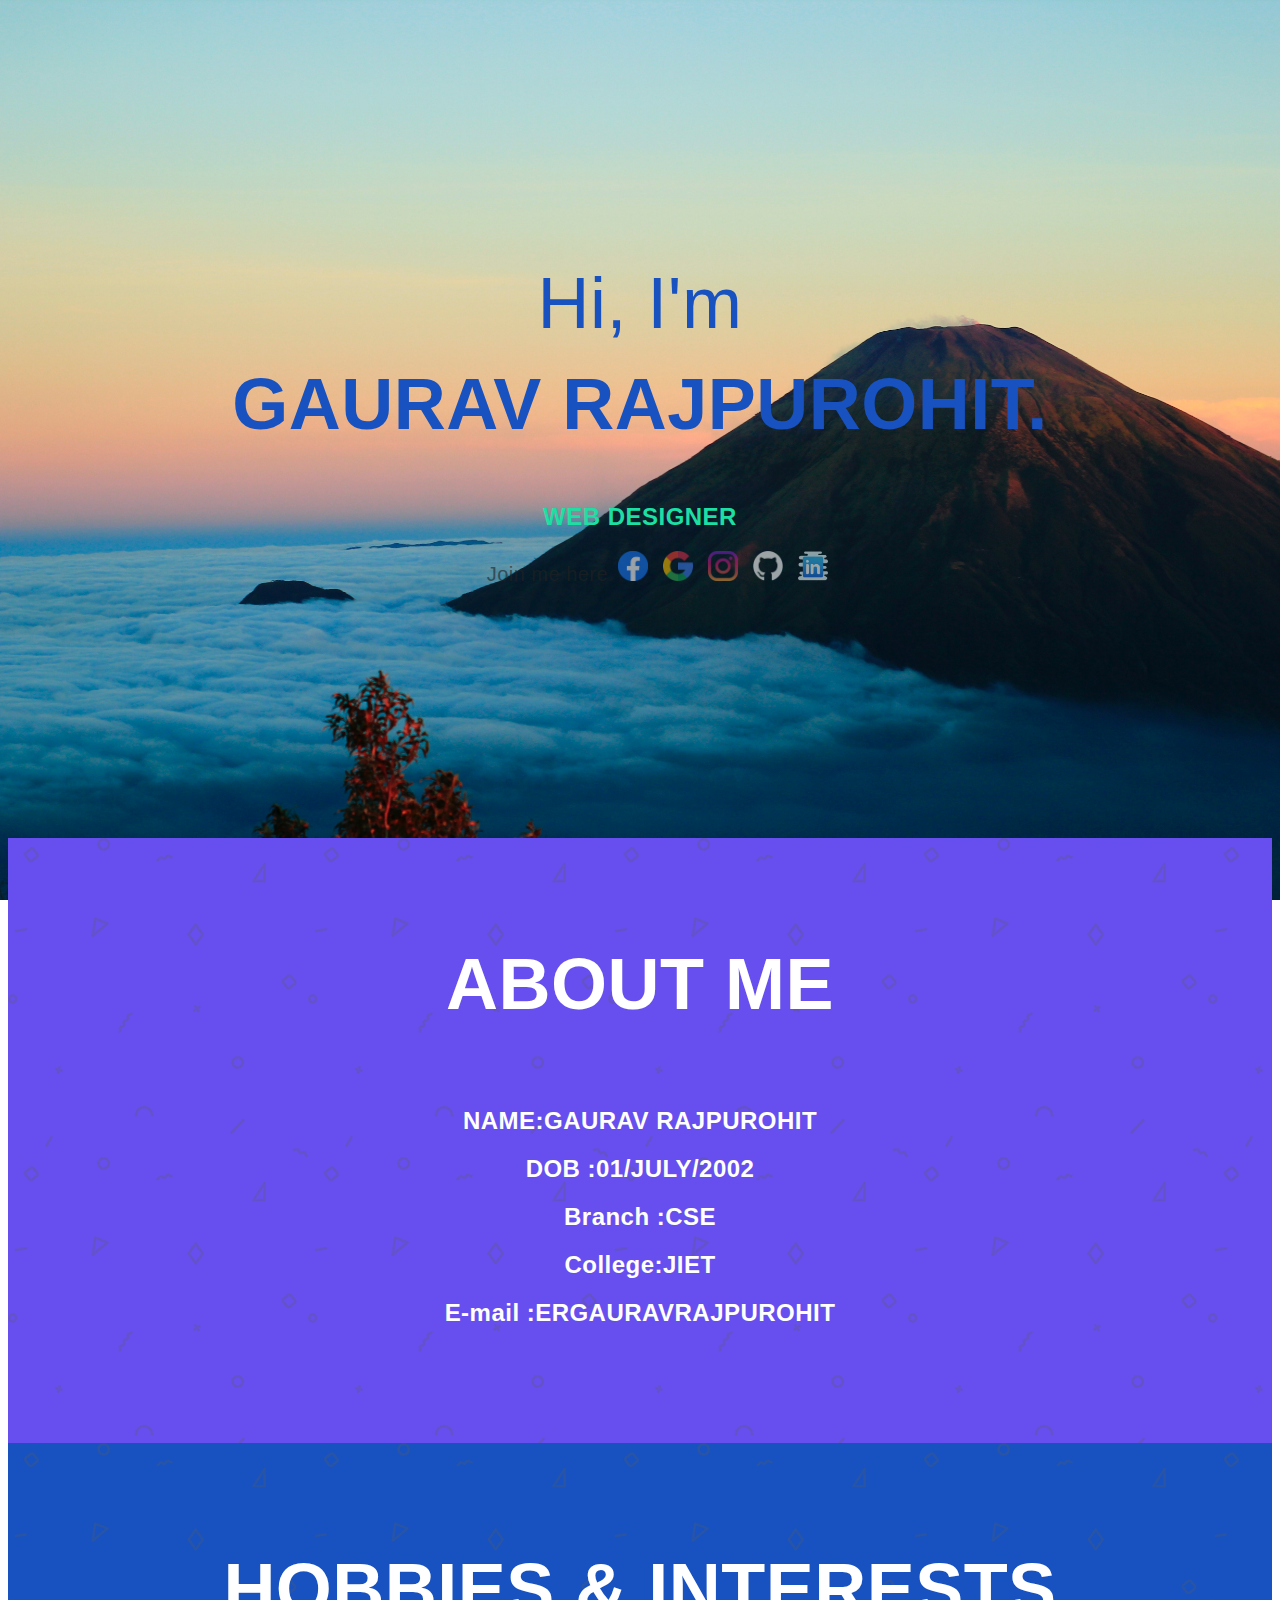
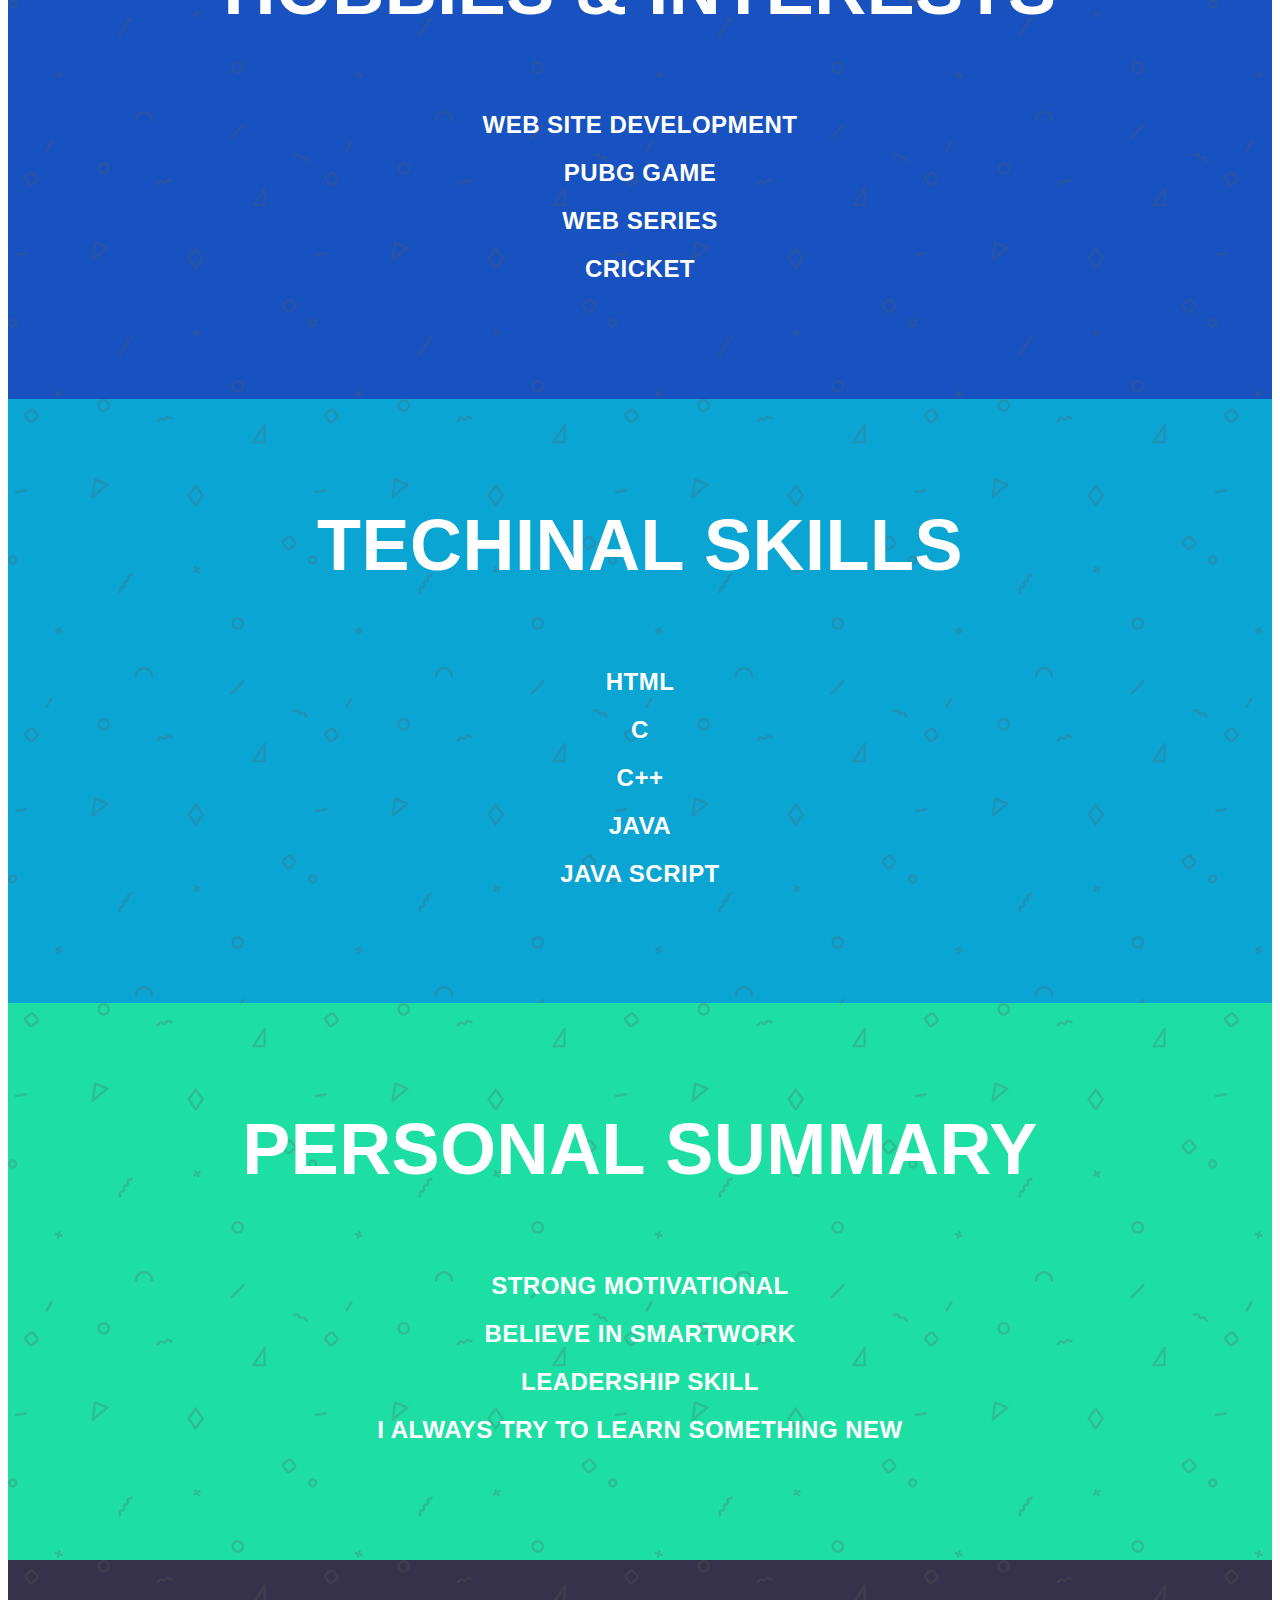
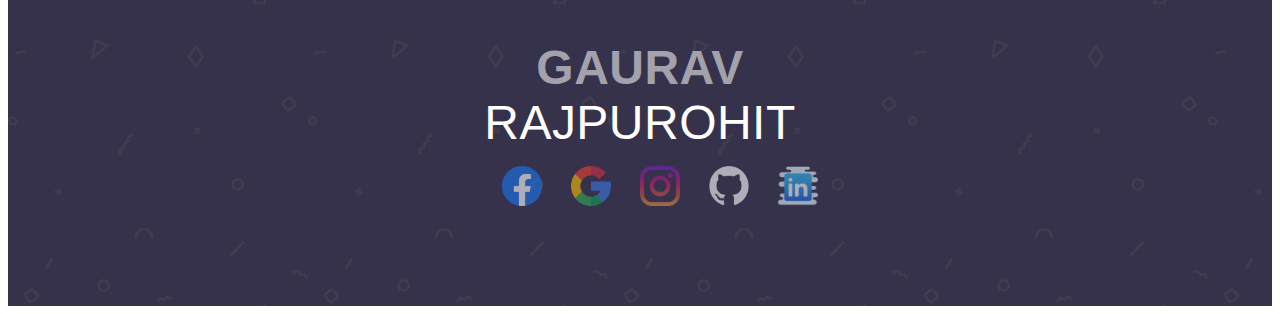
<file: index.html>
<!DOCTYPE html>
<html lang="en">
<head>
  <meta charset="UTF-8">
  <meta name="viewport" content="width=device-width, initial-scale=1.0">
  <title>Document</title>
  <link href="style.css" rel="stylesheet">
</head>
<body>
  <header class="hero">
    <div class="hero-text">
            <h1 style="color:#1752c0"><span>Hi, I'm</span><br>GAURAV RAJPUROHIT.</h1>
            <h2 style="color:#1ddfa4">WEB DESIGNER</h2>
          
            <ul class="social-links">
              <li class="label">Join me here</li>
              <li><a href="https://www.facebook.com/gaurav.rajpurohit.127/"><img src="image/f_logo_RGB-Blue_1024.png"></a></li>
              <li><a href="https://www.google.com/ergauravrajpurohit@gmail.com"><img src="image/google.png"></a></li>
              <li><a href="https://www.instagram.com/gauravjk_rajpurohit/"><img src="image/instagram.png"></a></li>
              <li><a href="https://github.com/gaurav-jk"><img src="image/github.png"></a></li>
              <li><a href="https://www.linkedin.com/in/gaurav-rajpurohit-8a01b4182/"><img src="image/icons8-linkedin-50.png"></a></li>
              
            </ul>
          </div>
    <section class="contact-banner">
            <h1>ABOUT ME</h1>
            <h2>NAME:GAURAV RAJPUROHIT</h2>
            <h2>DOB :01/JULY/2002</h2>
            <h2>Branch :CSE</h2>
            <h2>College:JIET</h2>
            <h2>E-mail :ERGAURAVRAJPUROHIT</h2>
    </section>
    <section class="contact-banner1">
            <h1>HOBBIES & INTERESTS</h1>
            <h2>WEB SITE DEVELOPMENT</h2>
            <h2>PUBG GAME</h2>
            <h2>WEB SERIES</h2>
            <h2>CRICKET</h2>
    </section>
    <section class="contact-banner2">
            <h1>TECHINAL SKILLS</h1>
            <h2>HTML</h2>
            <h2>C</h2>
            <h2>C++</h2>
            <h2>JAVA</h2>
            <h2>JAVA SCRIPT</h2>
    </section>
    <section class="contact-banner3">
            <h1>PERSONAL SUMMARY</h1>
            <h2>STRONG MOTIVATIONAL</h2>
            <h2>BELIEVE IN SMARTWORK</h2>
            <h2>LEADERSHIP SKILL</h2>
            <h2>I ALWAYS TRY TO LEARN SOMETHING NEW </h2>
    </section>
   
  </header>

  <footer>
      <div class="row footer">
          <h1>GAURAV<br><span>RAJPUROHIT</span></h1>
          <ul class="social-links">
            <li><a href="https://www.facebook.com/gaurav.rajpurohit.127/"><img src="image/f_logo_RGB-Blue_1024.png"></a></li>
              <li><a href="mailto:ergauravrajpurohit@gmail.com"><img src="image/google.png"></a></li>
              <li><a href="https://www.instagram.com/gauravjk_rajpurohit/"><img src="image/instagram.png"></a></li>
              <li><a href="https://github.com/gaurav-jk"><img src="image/github.png"></a></li>
              <li><a href="https://www.linkedin.com/in/gaurav-rajpurohit-8a01b4182/"><img src="image/icons8-linkedin-50.png"></a></li>
          </ul>
      </div>
  </footer>
</body>
</html>
</file>
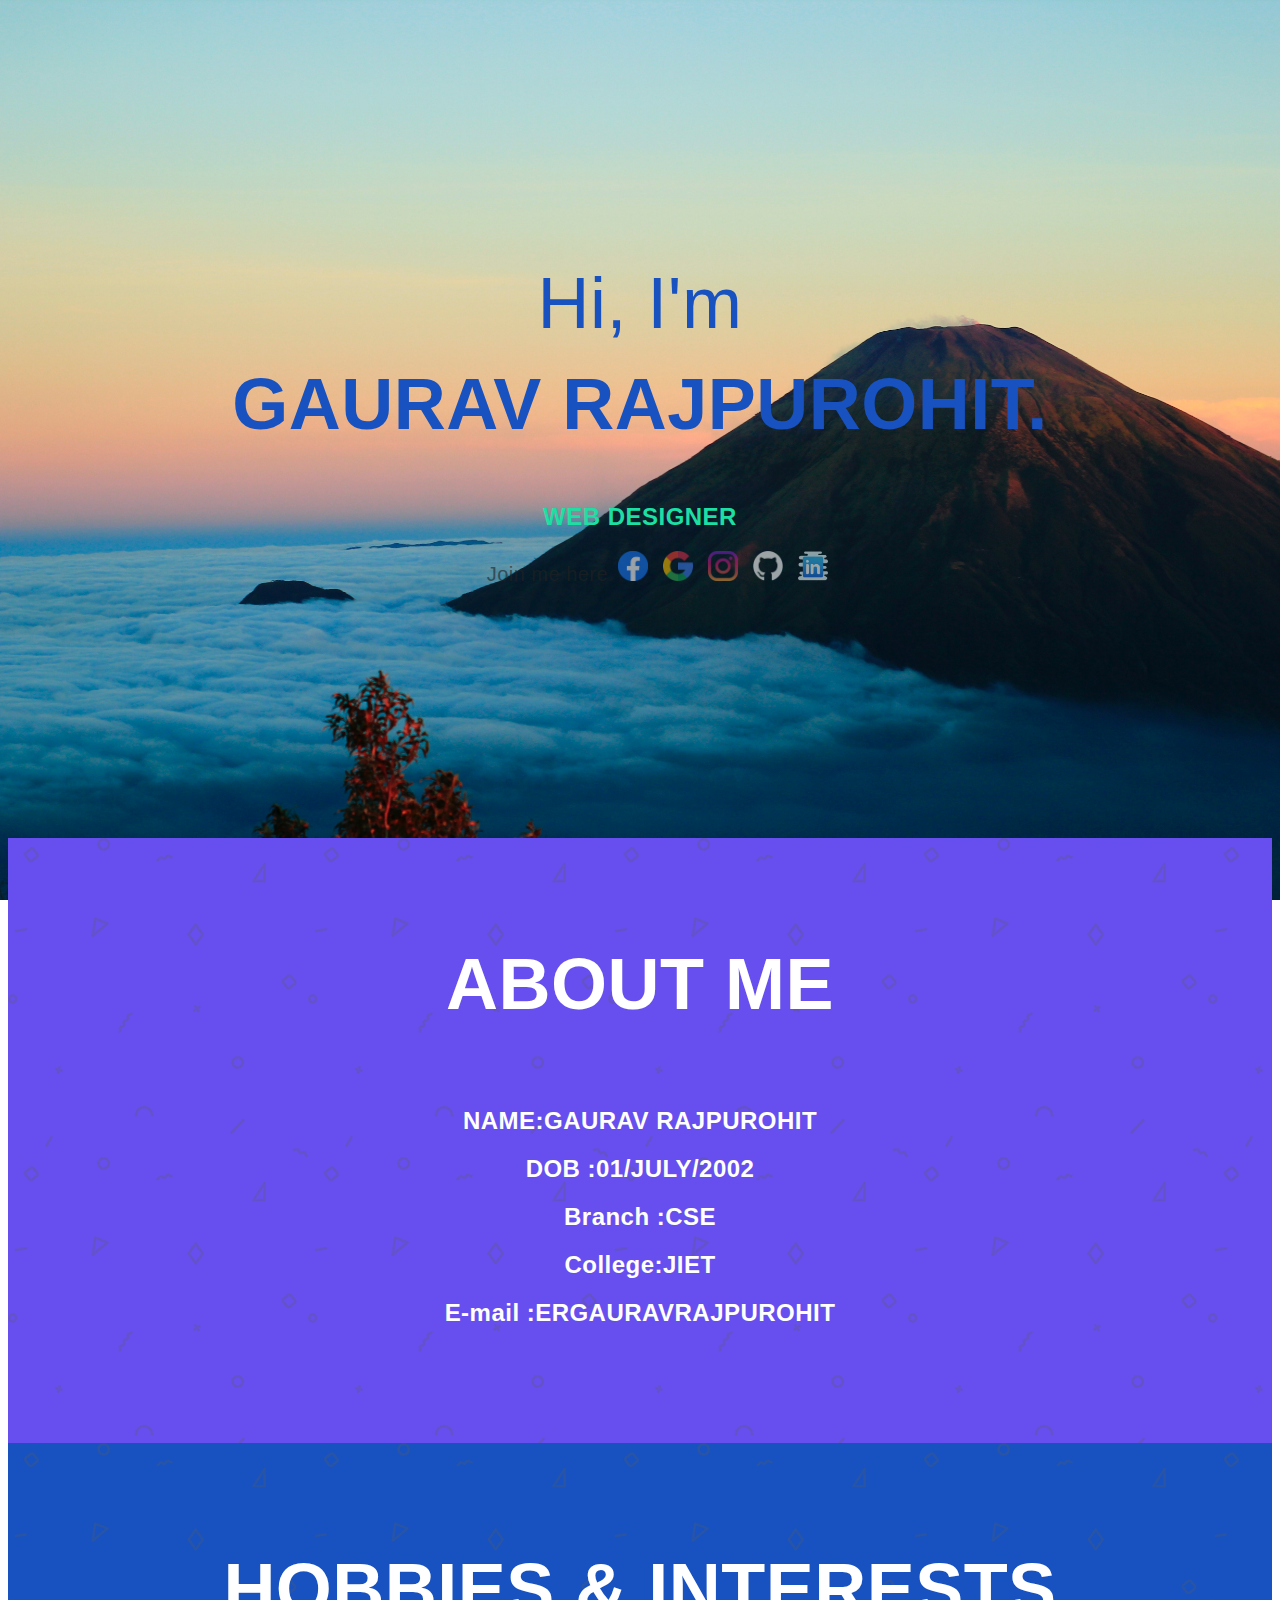
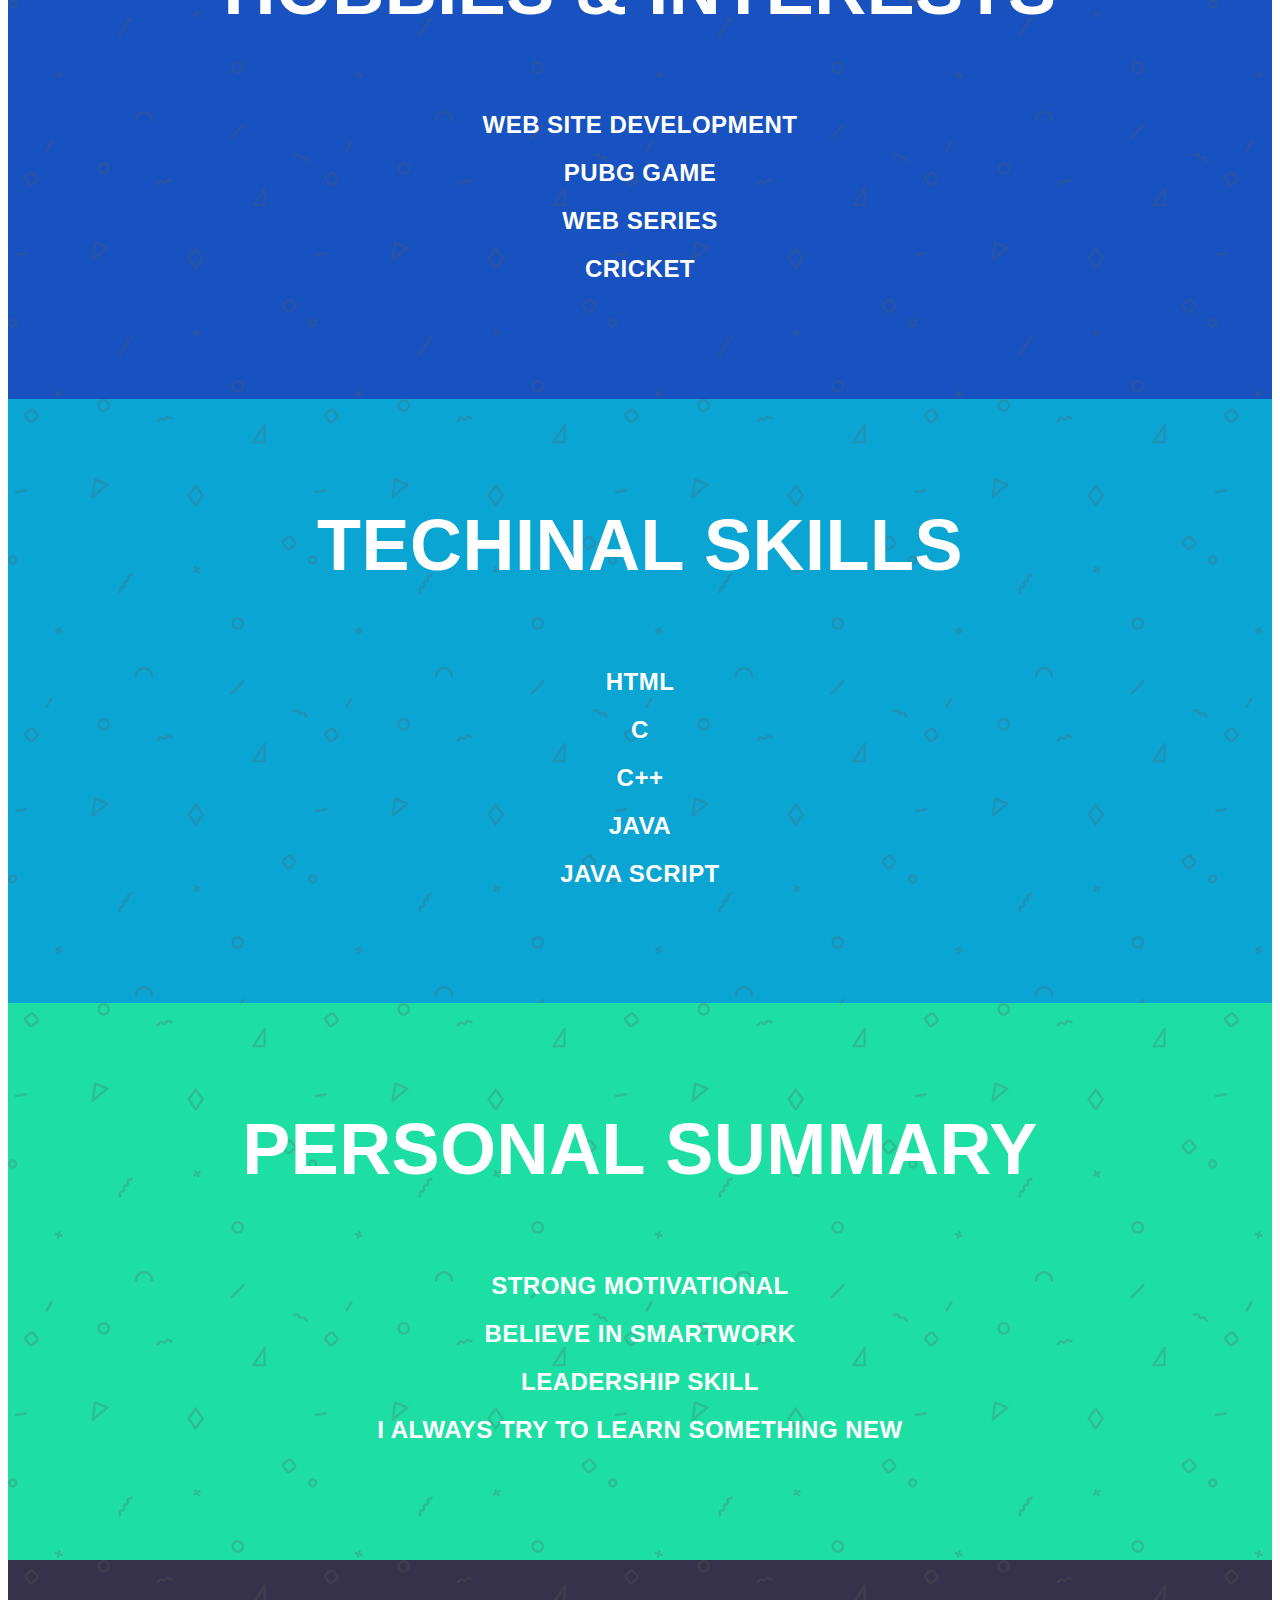
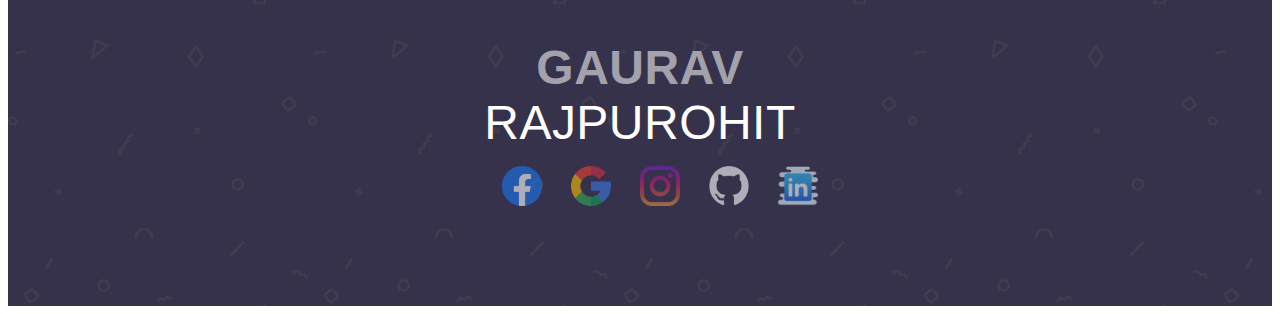
<file: PORT.html>
<!DOCTYPE html>
<html lang="en">
<head>
  <meta charset="UTF-8">
  <meta name="viewport" content="width=device-width, initial-scale=1.0">
  <title>Document</title>
  <link href="style.css" rel="stylesheet">
</head>
<body>
  <header class="hero">
    <div class="hero-text">
            <h1 style="color:#1752c0"><span>Hi, I'm</span><br>GAURAV RAJPUROHIT.</h1>
            <h2 style="color:#1ddfa4">WEB DESIGNER</h2>
          
            <ul class="social-links">
              <li class="label">Join me here</li>
              <li><a href="https://www.facebook.com/gaurav.rajpurohit.127/"><img src="image/f_logo_RGB-Blue_1024.png"></a></li>
              <li><a href="https://www.google.com/ergauravrajpurohit@gmail.com"><img src="image/google.png"></a></li>
              <li><a href="https://www.instagram.com/gauravjk_rajpurohit/"><img src="image/instagram.png"></a></li>
              <li><a href="https://github.com/gaurav-jk"><img src="image/github.png"></a></li>
              <li><a href="https://www.linkedin.com/in/gaurav-rajpurohit-8a01b4182/"><img src="image/icons8-linkedin-50.png"></a></li>
              
            </ul>
          </div>
    <section class="contact-banner">
            <h1>ABOUT ME</h1>
            <h2>NAME:GAURAV RAJPUROHIT</h2>
            <h2>DOB :01/JULY/2002</h2>
            <h2>Branch :CSE</h2>
            <h2>College:JIET</h2>
            <h2>E-mail :ERGAURAVRAJPUROHIT</h2>
    </section>
    <section class="contact-banner1">
            <h1>HOBBIES & INTERESTS</h1>
            <h2>WEB SITE DEVELOPMENT</h2>
            <h2>PUBG GAME</h2>
            <h2>WEB SERIES</h2>
            <h2>CRICKET</h2>
    </section>
    <section class="contact-banner2">
            <h1>TECHINAL SKILLS</h1>
            <h2>HTML</h2>
            <h2>C</h2>
            <h2>C++</h2>
            <h2>JAVA</h2>
            <h2>JAVA SCRIPT</h2>
    </section>
    <section class="contact-banner3">
            <h1>PERSONAL SUMMARY</h1>
            <h2>STRONG MOTIVATIONAL</h2>
            <h2>BELIEVE IN SMARTWORK</h2>
            <h2>LEADERSHIP SKILL</h2>
            <h2>I ALWAYS TRY TO LEARN SOMETHING NEW </h2>
    </section>
   
  </header>

  <footer>
      <div class="row footer">
          <h1>GAURAV<br><span>RAJPUROHIT</span></h1>
          <ul class="social-links">
            <li><a href="https://www.facebook.com/gaurav.rajpurohit.127/"><img src="image/f_logo_RGB-Blue_1024.png"></a></li>
              <li><a href="mailto:ergauravrajpurohit@gmail.com"><img src="image/google.png"></a></li>
              <li><a href="https://www.instagram.com/gauravjk_rajpurohit/"><img src="image/instagram.png"></a></li>
              <li><a href="https://github.com/gaurav-jk"><img src="image/github.png"></a></li>
              <li><a href="https://www.linkedin.com/in/gaurav-rajpurohit-8a01b4182/"><img src="image/icons8-linkedin-50.png"></a></li>
          </ul>
      </div>
  </footer>
</body>
</html>
</file>
<file: style.css>
body {
  font-family: 'Open Sans', sans-serif;
  background: url(image/rizki-dwi-yd1wWWilf4o-unsplash.jpg) no-repeat center center fixed;
  -webkit-background-size: cover;
  background-size: cover;
  color: #fff;
  padding-bottom: 0;
  font-size: 16px;
  color: #222;
  font-weight: normal;
  letter-spacing: 0.03em;
  text-align: center;
}

header.hero .hero-text {
  margin-top: 20%;
  margin-bottom: 20%;
}
header.hero .row {
  position: relative;
}

header.hero h1 {
  font-family: 'Montserrat', sans-serif;
  font-size: 4.5em;
  font-weight: 600;
  line-height: 1.4em;
}
header.hero h1 span,
header.hero h3 {
  font-weight: 300;
}
header.hero .btn {
  margin: 3em 0;
}

ul.social-links li {
  display: inline-block;
}
ul.social-links li a {
  padding: 5px;
  opacity: 0.6;
}
ul.social-links li.label {
  font-size: 20px;
  opacity: 0.6;
  font-weight: 400;
}
ul.social-links li a:hover {
  opacity: 1;
}
ul.social-links li a img {
  max-height: 30px;
}
.contact-banner {
  background: url(image/bg-pat.png) #664fee repeat;
  color: #fff;
  padding: 6em;
  text-align: center;
}
.contact-banner h1 {
  font-family: 'Montserrat', sans-serif;
  font-weight: 400;
  font-size: 3em;
  margin-top: 0;
  margin-bottom: 1em;
}
.contact-banner1 {
  background: url(image/bg-pat.png) #1752c0 repeat;
  color: #fff;
  padding: 6em;
  text-align: center;
}
.contact-banner1 h1 {
  font-family: 'Montserrat', sans-serif;
  font-weight: 400;
  font-size: 3em;
  margin-top: 0;
  margin-bottom: 1em;
}
.contact-banner2 {
  background: url(image/bg-pat.png) #0ba5d4 repeat;
  color: #fff;
  padding: 6em;
  text-align: center;
}
.contact-banner2 h1 {
  font-family: 'Montserrat', sans-serif;
  font-weight: 400;
  font-size: 3em;
  margin-top: 0;
  margin-bottom: 1em;
}
.contact-banner3 {
  background: url(image/bg-pat.png) #1ddfa4 repeat;
  color: #fff;
  padding: 6em;
  text-align: center;
}
.contact-banner3 h1 {
  font-family: 'Montserrat', sans-serif;
  font-weight: 400;
  font-size: 3em;
  margin-top: 0;
  margin-bottom: 1em;
}


.footer {
  background: url(image/bg-pat.png) #37324b;
  padding: 5em;
  text-align: center;
}
.footer h1 {
  font-family: 'Montserrat', sans-serif;
  font-weight: 600;
  font-size: 3em;
  color: #a3a1ac;
  margin-bottom: 0;
  margin-top: 0;
}
.footer h1 span {
  color: #fff;
  font-weight: 300;
}

.footer ul.social-links li a {
  padding-left: 12px;
  padding-right: 12px;
}
.footer ul.social-links li a img {
  max-height: 40px;
}

@media (max-width: 720px){
  .btn-lg {
    padding: .8em 3em;
    font-size: .8em;
  }
  h1.heading {
    font-size: 2em;
  }
  header.hero {
    text-align: center;
    padding-bottom: 0;
  }
  header.hero h1 {
    font-size: 2em;
    margin-top: 1.5em;
  }
  header.hero h3 {
    font-size: 1.2em;
    line-height: 1.6em;
  }
  ul.social-links li.label {
    display: block;
    font-size: 16px;
    margin-bottom: 1em;
  }
  ul.social-links li a {
    opacity: 1;
  }
  
  .contact-banner {
    padding: 2em;
  }
  .contact-banner h1 {
    font-size: 2em;
  }
  .contact-banner1 {
    padding: 2em;
  }
  .contact-banner1 h1 {
    font-size: 2em;
  }
  .contact-banner2 {
    padding: 2em;
  }
  .contact-banner2 h1 {
    font-size: 2em;
  }
  .contact-banner3 {
    padding: 2em;
  }
  .contact-banner4 h1 {
    font-size: 2em;
  }
  .footer {
    padding: 1em 0em;
  }
}
</file>
